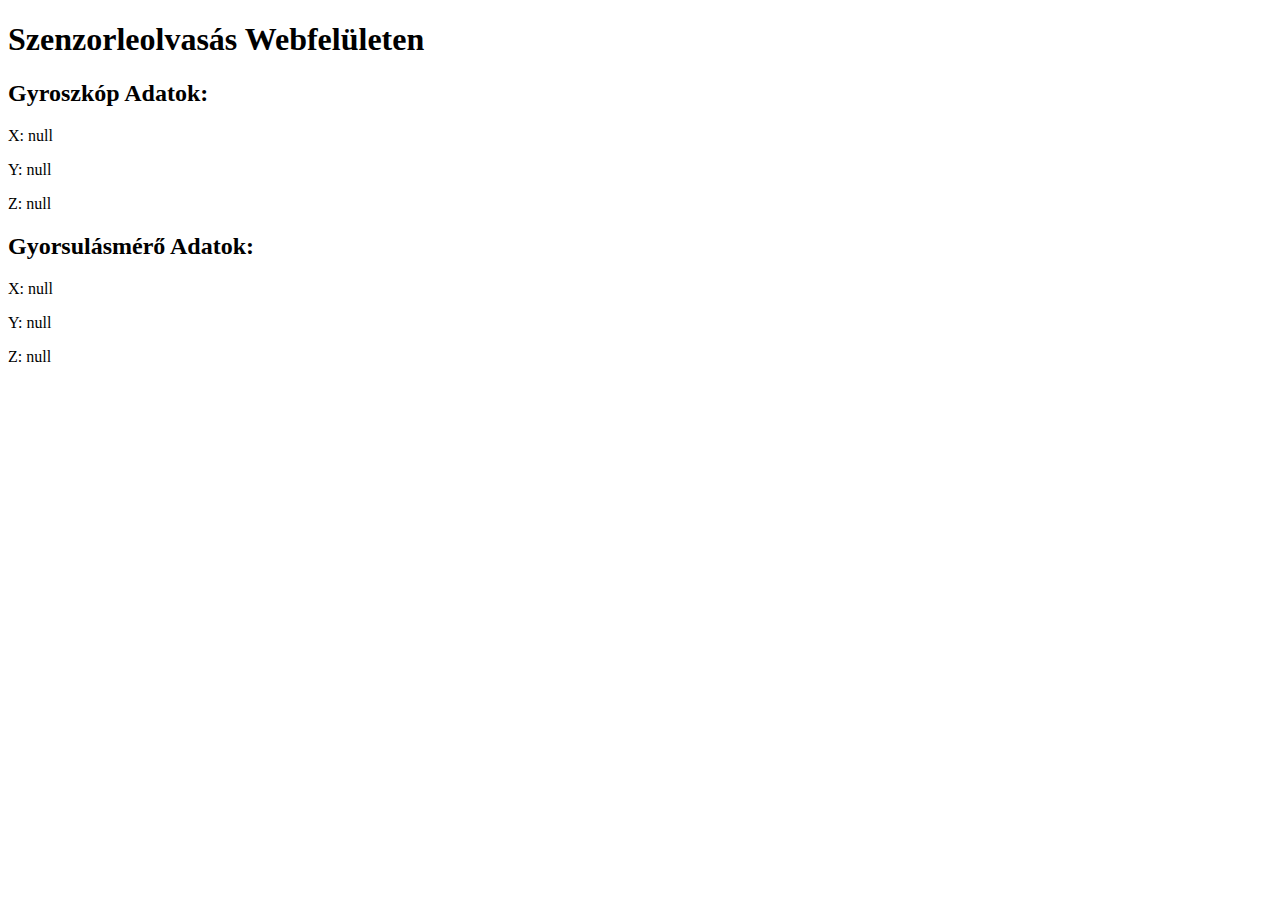
<file: index.html>
<!DOCTYPE html>
<html lang="hu">
<head>
  <meta charset="UTF-8">
  <meta name="viewport" content="width=device-width, initial-scale=1.0">
  <title>Szenzorleolvasás Webfelületen</title>
</head>
<body>
  <h1>Szenzorleolvasás Webfelületen</h1>
  <div>
    <h2>Gyroszkóp Adatok:</h2>
    <p id="gyro-x">X: -</p>
    <p id="gyro-y">Y: -</p>
    <p id="gyro-z">Z: -</p>
  </div>
  <div>
    <h2>Gyorsulásmérő Adatok:</h2>
    <p id="acc-x">X: -</p>
    <p id="acc-y">Y: -</p>
    <p id="acc-z">Z: -</p>
  </div>
  <script src="sensors.js"></script>
</body>
</html>
</file>
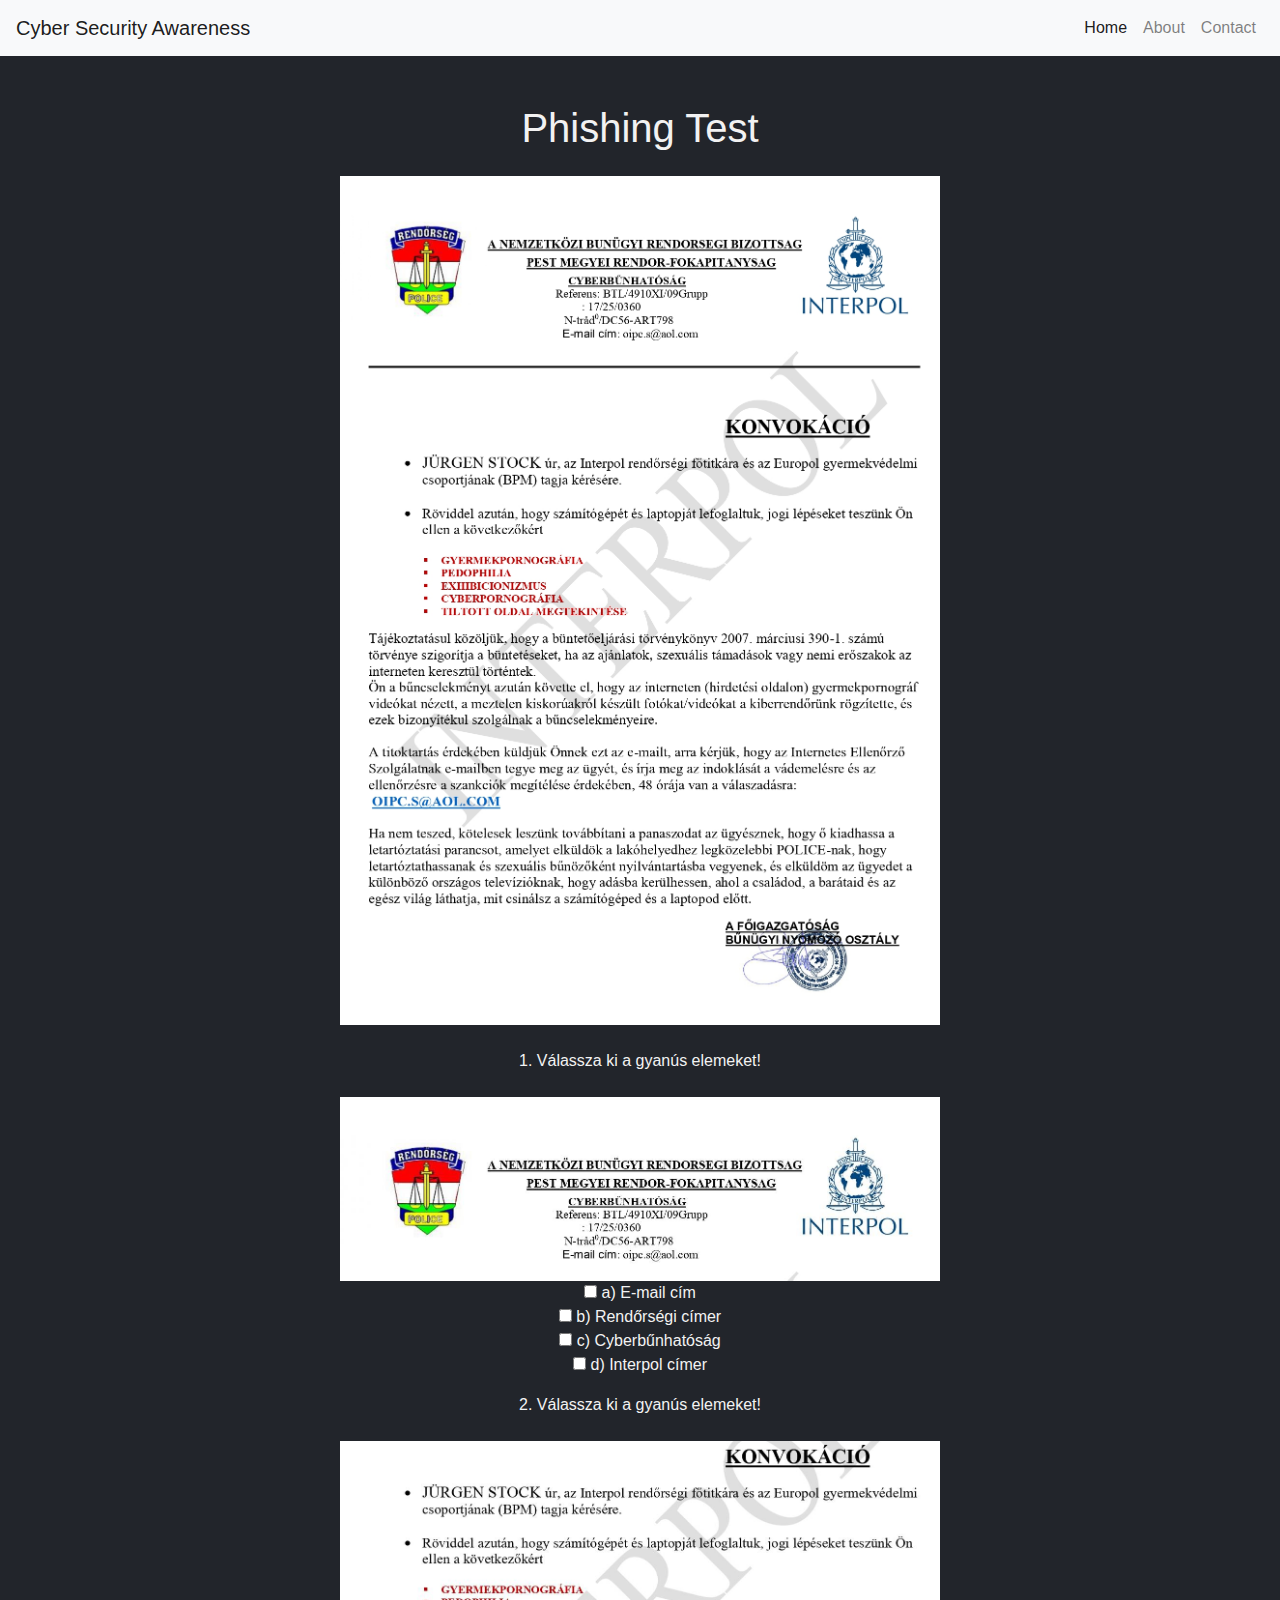
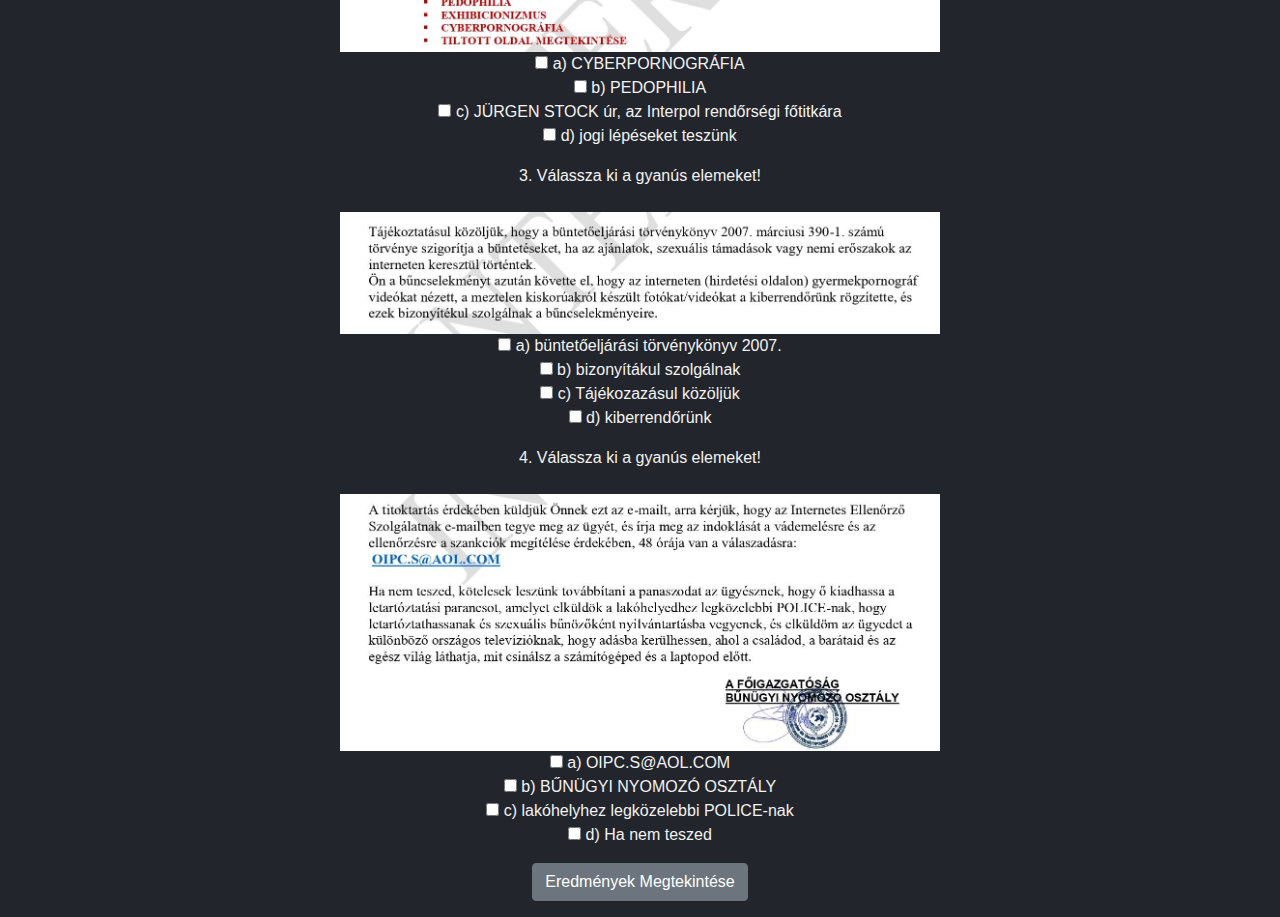
<file: New Folder/index.html>
<!DOCTYPE html>
<html lang="en">
<head>
    <meta charset="UTF-8">
    <meta name="viewport" content="width=device-width, initial-scale=1.0">
    <title>Quiz</title>
    <!-- Add Bootstrap CSS -->
    <link href="https://maxcdn.bootstrapcdn.com/bootstrap/4.5.2/css/bootstrap.min.css" rel="stylesheet">
    <link rel="stylesheet" href="style.css">
</head>

<body>
      <header>
        <nav class="navbar navbar-expand-lg navbar-light bg-light">
            <a class="navbar-brand" href="#">Cyber Security Awareness</a>
            <button class="navbar-toggler" type="button" data-toggle="collapse" data-target="#navbarNav" aria-controls="navbarNav" aria-expanded="false" aria-label="Toggle navigation">
                <span class="navbar-toggler-icon"></span>
            </button>
            <div class="collapse navbar-collapse" id="navbarNav">
                <ul class="navbar-nav ml-auto">
                    <li class="nav-item active">
                        <a class="nav-link" href="index.html">Home <span class="sr-only">(current)</span></a>
                    </li>
                    <li class="nav-item">
                        <a class="nav-link" href="about.html">About</a>
                    </li>
                    <li class="nav-item">
                        <a class="nav-link" href="contact.html">Contact</a>
                    </li>
                </ul>
            </div>
        </nav>
    </header>
    <div class="container mt-5">
        <h1 class="text-center">Phishing Test</h1>

        <form id="quiz-form">
            <img src="konvokacio.jpg" alt="Image Description" class="mt-3 img-fluid img-desktop" style="width: 600px; ">
                <div class="form-group">
                    <br>
                <label for="q1">1. Válassza ki a gyanús elemeket!</label>
                <br>
                <img src="konvokacio1.jpg" alt="Image Description" class="mt-3 img-fluid img-desktop" style="width: 600px; ">
                <br>
                <input type="checkbox" id="q1a" name="q1a" value="a"> a) E-mail cím<br>
                <input type="checkbox" id="q1b" name="q1b" value="b"> b) Rendőrségi címer<br>
                <input type="checkbox" id="q1c" name="q1c" value="c"> c) Cyberbűnhatóság<br>
                <input type="checkbox" id="q1d" name="q1d" value="d"> d) Interpol címer<br>
            </div>

            <div class="form-group">
                <label for="q2">2. Válassza ki a gyanús elemeket!</label><br>
                 <img src="konvokacio2.jpg" alt="Image Description" class="mt-3 img-fluid img-desktop" style="width: 600px; ">
                <br>
                <input type="checkbox" id="q2a" name="q2a" value="a"> a) CYBERPORNOGRÁFIA<br>
                <input type="checkbox" id="q2b" name="q2b" value="b"> b) PEDOPHILIA<br>
                <input type="checkbox" id="q2c" name="q2c" value="c"> c) JÜRGEN STOCK úr, az Interpol rendőrségi főtitkára<br>
                <input type="checkbox" id="q2d" name="q2d" value="d"> d) jogi lépéseket teszünk<br>
            </div>

            <div class="form-group">
                <label for="q3">3. Válassza ki a gyanús elemeket!</label><br>
                <img src="konvokacio3.jpg" alt="Image Description" class="mt-3 img-fluid img-desktop" style="width: 600px; ">
                <br>
                <input type="checkbox" id="q3a" name="q3a" value="a"> a) büntetőeljárási törvénykönyv 2007.<br>
                <input type="checkbox" id="q3b" name="q3b" value="b"> b) bizonyítákul szolgálnak<br>
                <input type="checkbox" id="q3c" name="q3c" value="c"> c) Tájékozazásul közöljük<br>
                <input type="checkbox" id="q3d" name="q3d" value="d"> d) kiberrendőrünk<br>
            </div>

            <div class="form-group">
                <label for="q4">4. Válassza ki a gyanús elemeket!</label><br>
                <img src="konvokacio4.jpg" alt="Image Description" class="mt-3 img-fluid img-desktop" style="width: 600px; ">
                <br>
                <input type="checkbox" id="q4a" name="q4a" value="a"> a) OIPC.S@AOL.COM<br>
                <input type="checkbox" id="q4b" name="q4b" value="b"> b) BŰNÜGYI NYOMOZÓ OSZTÁLY<br>
                <input type="checkbox" id="q4c" name="q4c" value="c"> c) lakóhelyhez legközelebbi POLICE-nak<br>
                <input type="checkbox" id="q4d" name="q4d" value="d"> d) Ha nem teszed<br>
            </div>

            <button type="button" class="btn btn-secondary" id="check-answers-btn" onclick="checkAnswers()">Eredmények Megtekintése</button>
        </form>

  

        <div id="results" class="mt-3"></div>
    </div>

    <!-- Add Bootstrap JS and jQuery (optional) -->
    <script src="https://code.jquery.com/jquery-3.5.1.slim.min.js"></script>
    <script src="https://cdn.jsdelivr.net/npm/@popperjs/core@2.9.3/dist/umd/popper.min.js"></script>
    <script src="https://maxcdn.bootstrapcdn.com/bootstrap/4.5.2/js/bootstrap.min.js"></script>

    <script>
        function checkAnswers() {
            const answers = {
                q1a: true, 
                q1c: true, 
                q2a: true, 
                q2c: true, 
                q3a: true, 
                q3d: true, 
                q4a: true, 
                q4c: true, 
                q4d: true,
            };

            const form = document.getElementById("quiz-form");
            const resultsDiv = document.getElementById("results");
            let score = 0;

            for (const questionId in answers) {
                const selectedOption = form.elements[questionId];
                if (selectedOption && selectedOption.checked === answers[questionId]) {
                    score++;
                }
            }

            resultsDiv.innerHTML = `Elért Pontszáma: ${score} /  ${Object.keys(answers).length}.`;
        }
    </script>
</body>
</html>
</file>
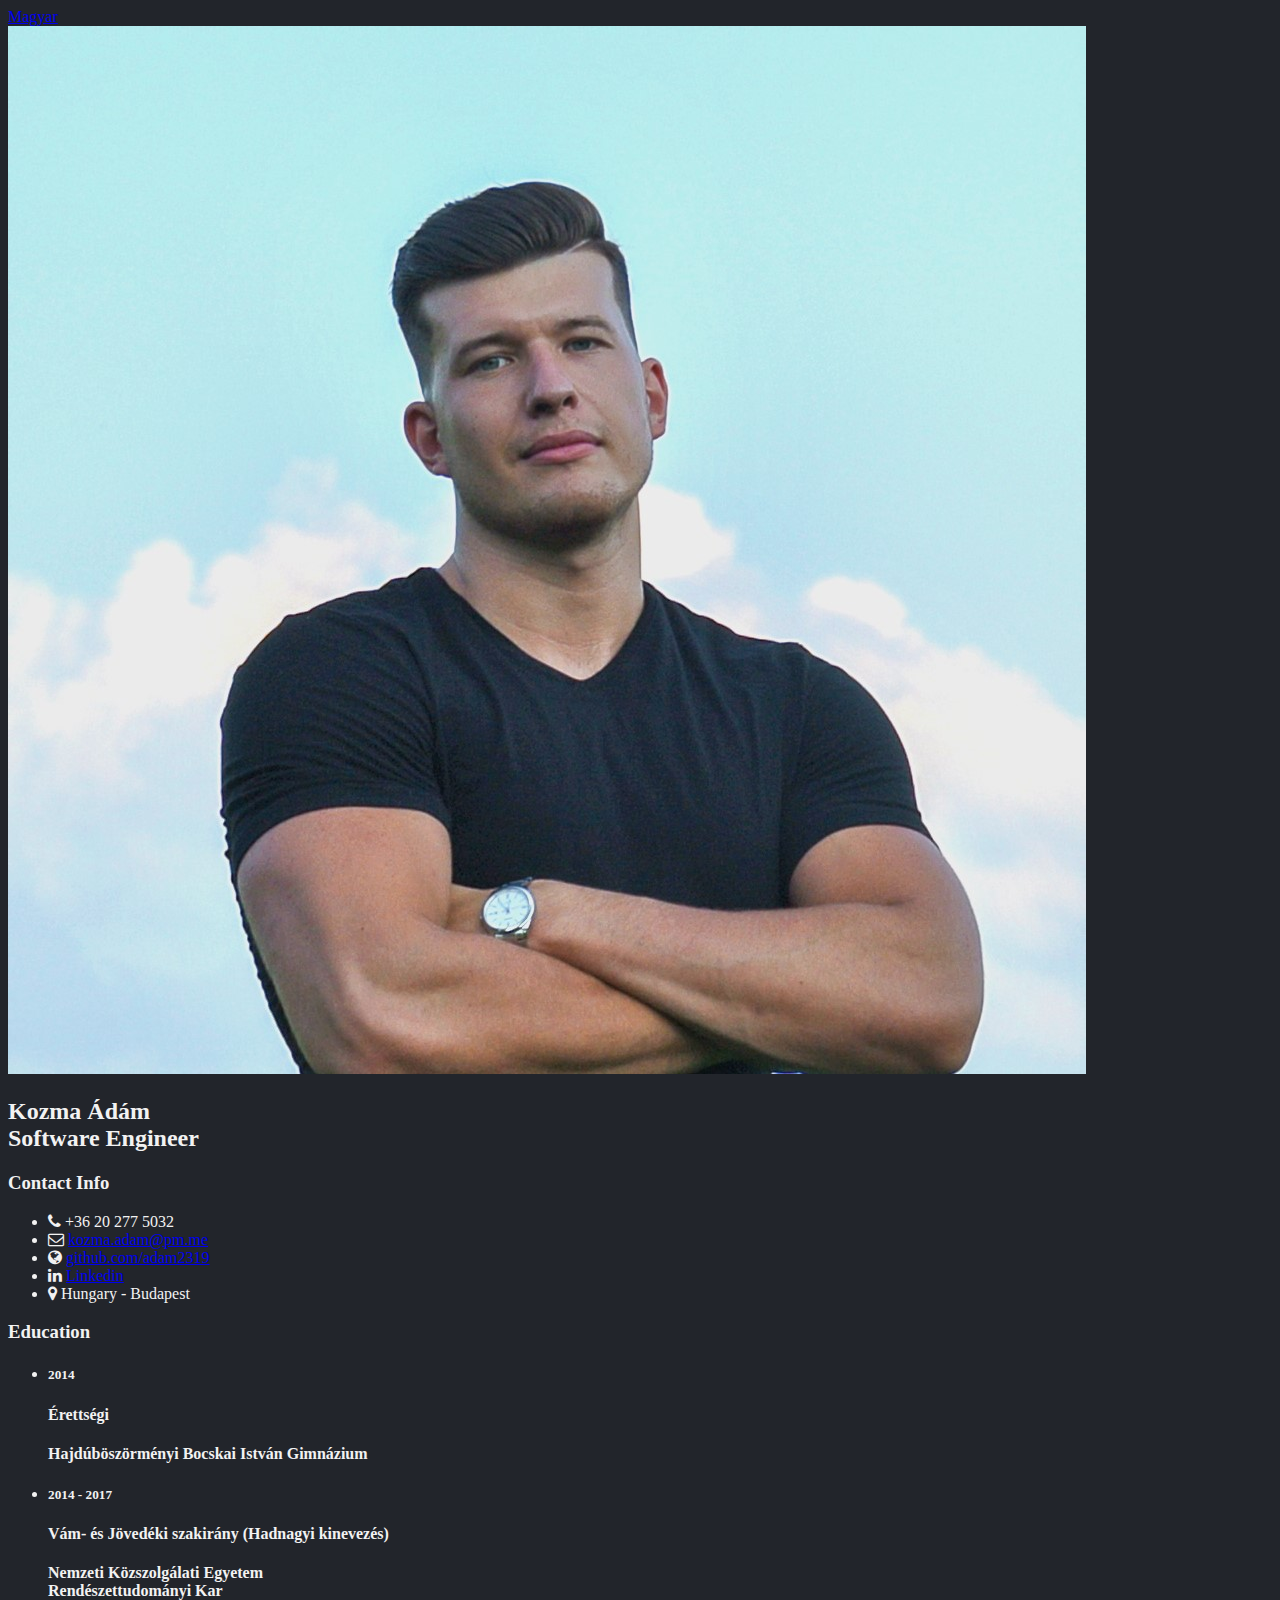
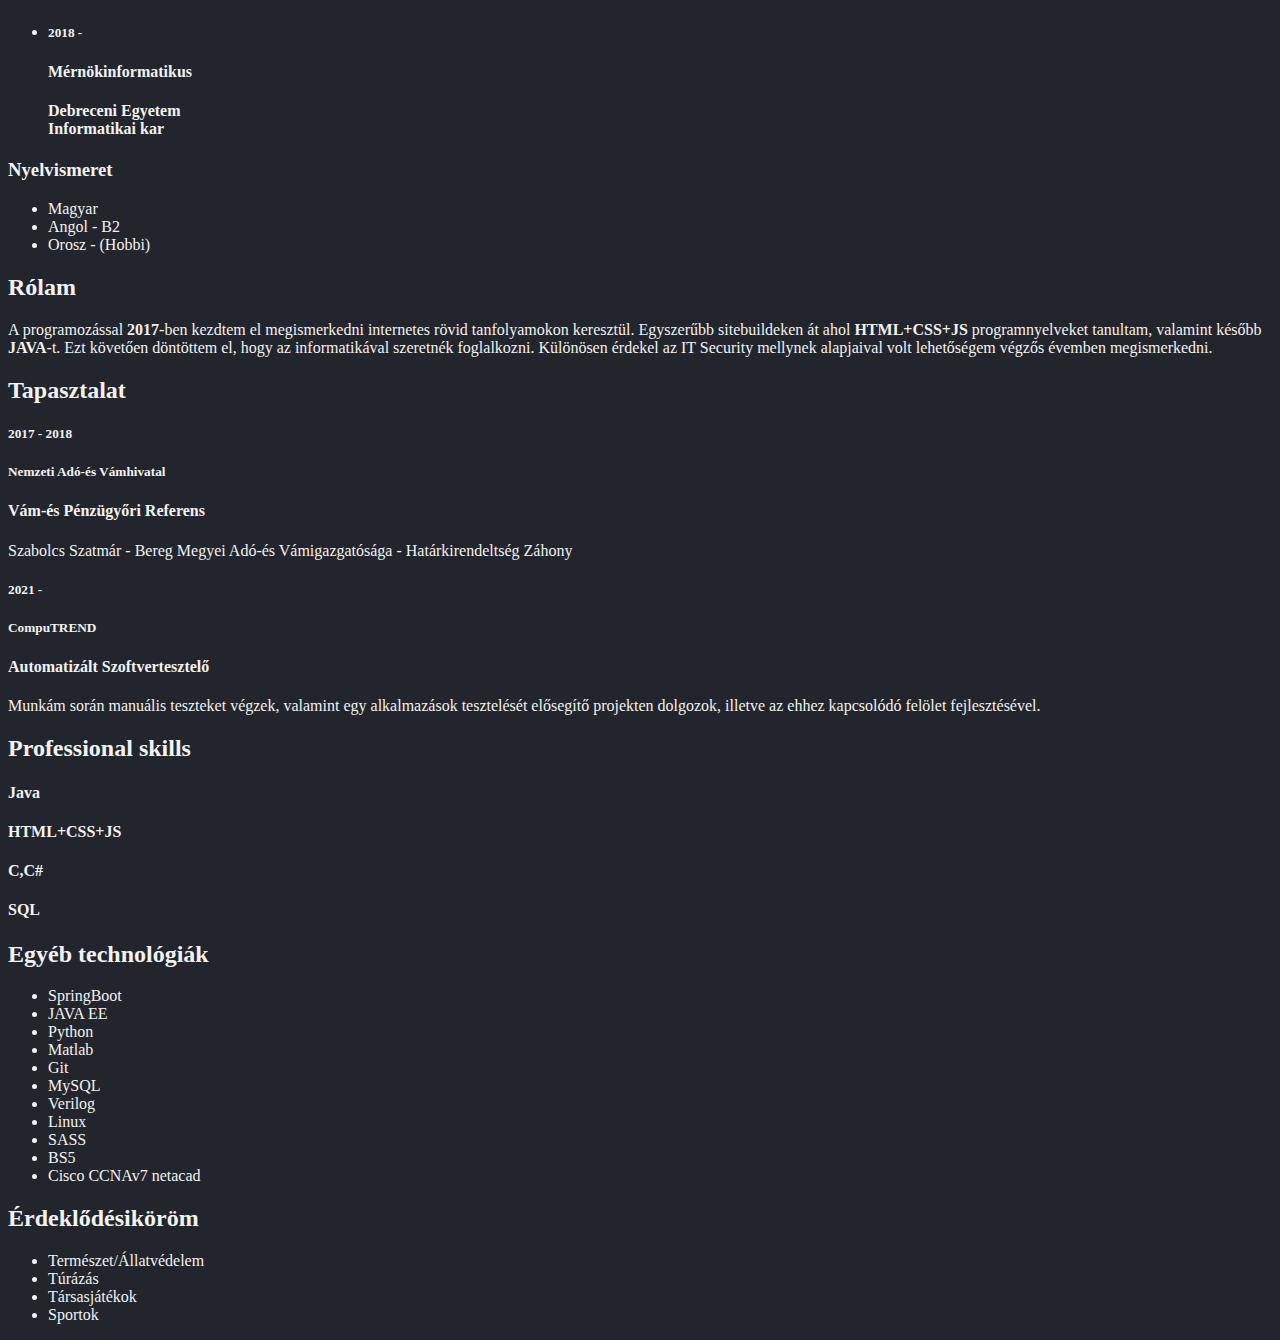
<file: english.html>
<!DOCTYPE html>
<html>
<head>
    <meta name="viewport" content="width = device-width, inital-scale = 1.0">
    <title>Responsive CV</title>
    <link rel="stylesheet" href="https://cdnjs.cloudflare.com/ajax/libs/font-awesome/4.7.0/css/font-awesome.css"
          integrity="sha512-5A8nwdMOWrSz20fDsjczgUidUBR8liPYU+WymTZP1lmY9G6Oc7HlZv156XqnsgNUzTyMefFTcsFH/tnJE/+xBg=="
          crossorigin="anonymous" referrerpolicy="no-referrer"/>
    <link rel="stylesheet" type="text/css" href="style.css">
</head>
<body>
<div class="container">
    <div class="left_Side">
        <a href="mailto:kozma.adam@protonmail.com">Magyar</a>
        <div class="profileText">
            <div class="imgBox">
                <img src="img.jfif">
            </div>
            <h2>Kozma Ádám<br><span>Software Engineer</span></h2>
        </div>

        <div class="contactInfo">
            <h3 class="title">Contact Info</h3>
            <ul>
                <li>
                    <span class="icon"><i class="fa fa-phone" aria-hidden="true"></i></span>
                    <span class="text">+36 20 277 5032</span>
                </li>
                <li>
                    <span class="icon"><i class="fa fa-envelope-o" aria-hidden="true"></i></span>
                    <a href="mailto:kozma.adam@protonmail.com">kozma.adam@pm.me</a>
                </li>
                <li>
                    <span class="icon"><i class="fa fa-globe" aria-hidden="true"></i></span>
                    <a href="https://github.com/adam2319">github.com/adam2319</a>
                </li>
                <li>
                    <span class="icon"><i class="fa fa-linkedin" aria-hidden="true"></i></span>
                    <a href="https://www.linkedin.com/in/adam-kozma-9b389a213/">Linkedin</a>
                </li>
                <li>
                    <span class="icon"><i class="fa fa-map-marker" aria-hidden="true"></i></span>
                    <span class="text">Hungary - Budapest</span>
                </li>
            </ul>
        </div>

        <div class="contactInfo education">
            <h3 class="title">Education</h3>
            <ul>
                <li>
                    <h5>2014</h5>
                    <h4>Érettségi</h4>
                    <h4>Hajdúböszörményi Bocskai István Gimnázium</h4>
                </li>
                <li>
                    <h5>2014 - 2017</h5>
                    <h4>Vám- és Jövedéki szakirány (Hadnagyi kinevezés)</h4>
                    <h4>Nemzeti Közszolgálati Egyetem <br> Rendészettudományi Kar</h4>
                </li>
                <li>
                    <h5>2018 -</h5>
                    <h4>Mérnökinformatikus</h4>
                    <h4>Debreceni Egyetem <br> Informatikai kar</h4>
                </li>
            </ul>
        </div>

        <div class="contactInfo language">
            <h3 class="title">Nyelvismeret</h3>
            <ul>
                <li>
                    <span class="text">Magyar</span>
                    <span class="percent">
                        <div style="width: 100%;"></div>
                    </span>
                </li>
                <li>
                    <span class="text">Angol - B2</span>
                    <span class="percent">
                         <div style="width: 70%;"></div>
                    </span>
                </li>
                <li>
                    <span class="text">Orosz - (Hobbi)</span>
                    <span class="percent">
                         <div style="width: 10%;"></div>
                    </span>
                </li>
            </ul>
        </div>


    </div>


    <div class="right_Side">
        <div class = "about">
            <h2 class = "title2">Rólam</h2>
            <p>A programozással <strong>2017</strong>-ben kezdtem el megismerkedni internetes rövid tanfolyamokon keresztül. Egyszerűbb sitebuildeken át ahol <strong>HTML+CSS+JS</strong> programnyelveket tanultam, valamint később <strong>JAVA</strong>-t. Ezt követően döntöttem el, hogy az informatikával szeretnék foglalkozni. Különösen érdekel az IT Security mellynek alapjaival volt lehetőségem végzős évemben megismerkedni.</p>
        </div>
        <div class = "about">
            <h2 class = "title2">Tapasztalat</h2>
            <div class = "box">
                <div class = "year_company">
                    <h5>2017 - 2018</h5>
                    <h5>Nemzeti Adó-és Vámhivatal</h5>
                </div>
                <div class = "text">
                    <h4>Vám-és Pénzügyőri Referens</h4>
                    <p>Szabolcs Szatmár - Bereg Megyei Adó-és Vámigazgatósága - Határkirendeltség Záhony</p>
                </div>
            </div>

            <div class = "box">
                <div class = "year_company">
                    <h5>2021 -</h5>
                    <h5>CompuTREND</h5>
                </div>
                <div class = "text">
                    <h4>Automatizált Szoftvertesztelő</h4>
                    <p>Munkám során manuális teszteket végzek, valamint egy alkalmazások tesztelését elősegítő projekten dolgozok, illetve az ehhez kapcsolódó felölet fejlesztésével.</p>

                </div>
            </div>

        </div>

        <div class = "about skills">
            <h2 class = "title2">Professional skills</h2>
            <div class = "box">
                <h4>Java</h4>
                <div class = "percent">
                    <div style = "width: 87%;"></div>
                </div>
            </div>
            <div class = "box">
                <h4>HTML+CSS+JS</h4>
                <div class = "percent">
                    <div style = "width: 80%;"></div>
                </div>
            </div>
            <div class = "box">
                <h4>C,C#</h4>
                <div class = "percent">
                    <div style = "width: 62%;"></div>
                </div>
            </div>
            <div class = "box">
                <h4>SQL</h4>
                <div class = "percent">
                    <div style = "width: 54%;"></div>
                </div>
            </div>
        </div>

        <div class = "about interest">
            <h2 class = "title2">Egyéb technológiák</h2>
            <ul>
                <li>SpringBoot</li>
                <li>JAVA EE</li>
                <li>Python</li>
                <li>Matlab</li>
                <li>Git</li>
                <li>MySQL</li>
                <li>Verilog</li>
                <li>Linux</li>
                <li>SASS</li>
                <li>BS5</li>
                <li>Cisco CCNAv7 netacad</li>
            </ul>
        </div>

        <div class = "about interest">
            <h2 class = "title2">Érdeklődésiköröm</h2>
            <ul>
                <li>Természet/Állatvédelem</li>
                <li>Túrázás</li>
                <li>Társasjátékok</li>
                <li>Sportok</li>

            </ul>
        </div>
    </div>

</div>
</body>
</html>
</file>
<file: New Folder/style.css>
body {
  background-color: #22252B;
  color: #f2f2f2;
}

#quiz-form {

  text-align: center;
   justify-content: center;
}

#center{
    text-align: center;
}

.center-vertically {
            min-height: 100vh;
            display: flex;
            flex-direction: column;
            justify-content: center;
            align-items: center;
        }

#results{
  text-align: center;
}

.img-desktop {
    width: 600px; /* Set the width for desktop */
}

/* Use a media query to override the width on smaller screens */
@media (max-width: 767px) {
    .img-desktop {
        width: 100%; /* Reset width for mobile devices */
    }
</file>
<file: style.css>
body {
  background-color: #22252B;
  color: #f2f2f2;
}

#quiz-form {

  text-align: center;
   justify-content: center;
}

#center{
    text-align: center;
}

.center-vertically {
            min-height: 100vh;
            display: flex;
            flex-direction: column;
            justify-content: center;
            align-items: center;
        }

#results{
  text-align: center;
}
</file>
